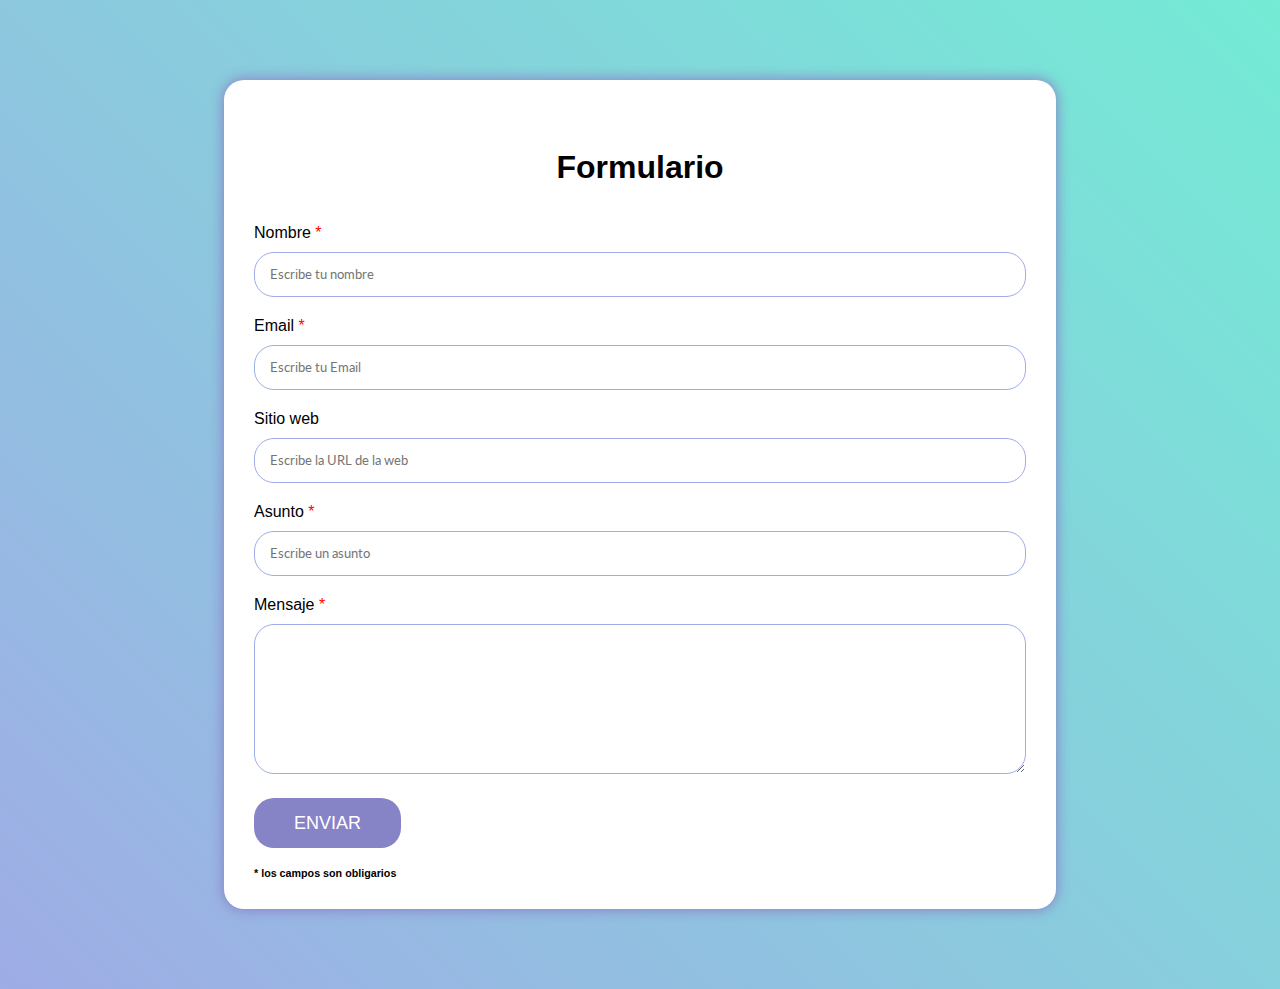
<file: Formulario-Responsive/index.html>
<!DOCTYPE html>
<html lang="en">
<head>
    <meta charset="UTF-8">
    <meta name="viewport" content="width=device-width, initial-scale=1.0">
    <link rel="stylesheet" href="./css/responsive.css">
    <link rel="stylesheet" href="./css/styles.css">
    <link rel="preconnect" href="https://fonts.googleapis.com">
    <link rel="preconnect" href="https://fonts.gstatic.com" crossorigin>
    <link href="https://fonts.googleapis.com/css2?family=Lato:ital,wght@0,300;1,300&display=swap" rel="stylesheet">
    <title>Formulario-Responsive</title>
</head>

<body>
    <div class="formContact">
        <fieldset class="titulo">
            <h1>Formulario</h1>
        </fieldset>
        <div class="formulario">
            <form class="form">

            <label for="nombre">Nombre <span>*</span></label>
            <input type="text" id="nombre" name="nombre" placeholder="Escribe tu nombre" required>

            <label for="email">Email <span>*</span></label>
            <input type="email" id="email" name="email" placeholder="Escribe tu Email" required>

            <label for="sitio">Sitio web </label>  
            <input type="url" id="sitio" name="sitioweb" placeholder="Escribe la URL de la web">

            <label for="asunto">Asunto <span>*</span></label>
            <input type="text" id="asunto" name="asunto" placeholder="Escribe un asunto" required>

            <label>Mensaje <span>*</span></label>
            <textarea name="mensaje" id="mensaje" cols="50" rows="10" placeholder="Deja aquí tu comentario...">

            </textarea>
    
            <div class="boton">
              <a href="">ENVIAR</a>
            </div>

            <br>
            <h6 class="h4abajo">* los campos son obligarios</h4>
            </form>
        </div>
     </div>
</body>
</html>
</file>
<file: Formulario-Responsive/css/responsive.css>
@media (min-width: 1200px ) {

    .formContact{
        width: 40%;
    }
}

@media (min-width: 768px){
    .formContact{
        width: 65%;
    }
}

@media (max-width: 767px){

    .formContact{
        width: 80%;
    }
}

@media (max-width: 480px){
    .formContact{
        width: 90%;
    }
}
</file>
<file: Formulario-Responsive/css/styles.css>
*{
    margin: 0;
    padding: 0;
    box-sizing: border-box;
}

:root{

    --FondoPrincipal:linear-gradient(225deg, #74ebd5 0%, #9FACE6 100%);
    --TipoLetra:'Lato', sans-serif;
    --ColorBordes:rgba(135,131,199,1);
    --BorderInput:1px solid #9FACE6;
}

body{

    background-image: var(--FondoPrincipal);
    font-family:Arial, Helvetica, sans-serif
    
}


.titulo{
    text-align: center;
    text-decoration: none;
    border: none;
    margin: 5% 0px 5% 0px;
 /*arriba-derecha-abajo-izquierda */
}

 
.formContact{
    height: auto;
    margin: 80px auto;
    background-color: white;
    border-radius: 20px;
    padding: 30px;
    box-shadow: 0px 0px 13px 1px var(--ColorBordes);
}

label{
   display: block;
   float: center;
}


input{
    height: 45px;
    width: 100%;
    border-radius: 20px;
    border: var(--BorderInput);
    margin-top: 10px;
    padding-left: 15px;
    margin-bottom: 20px;
}

input:focus{

    background-color:white ;
    outline-color:var(--ColorBordes);
}

textarea:focus{
    background-color:white ;
    outline-color:var(--ColorBordes);
}

textarea{

    width: 100%;
    height: 150px;
    border-radius: 20px;
    border: var(--BorderInput);
    margin-top: 10px;
    margin-bottom: 20px;
    padding-top: 10px;
}

.boton a {
      
    text-decoration: none;
    padding: 15px 40px;
    color: white;
    margin: auto;
    border-radius: 20px;
    font-size: 18px;
    text-transform: uppercase;
    background-color:var(--ColorBordes);
}

.boton{

    margin-top: 15px;
}
.boton a:hover{

    color: black;
    box-shadow: 0px 0px 2px 1px var(--ColorBordes);
}

h6{
    margin-top: 15px;
}

input::placeholder{
    
    font-family: var(--TipoLetra);
}

textarea::placeholder{

    padding-left: 15px;
    padding-top: 10px;
}

span{
    color: red;
}
</file>
